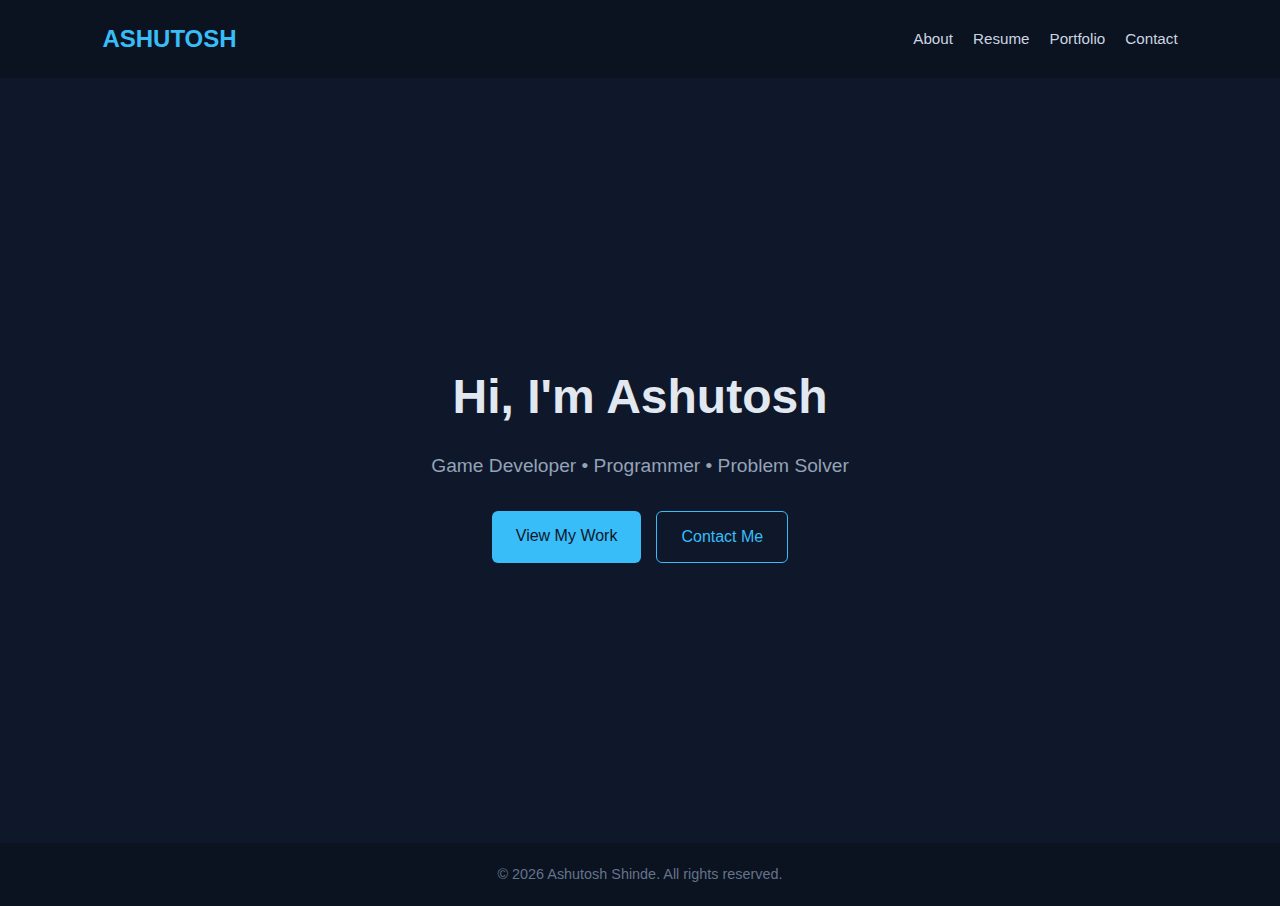
<file: index.html>
<!DOCTYPE html>
<html lang="en">
<head>
    <meta charset="UTF-8" />
    <meta name="viewport" content="width=device-width, initial-scale=1.0" />
    <title>Ashutosh Shinde</title>
    <link rel="stylesheet" href="style.css" />
</head>
<body>

    <header class="navbar">
        <div class="logo">ASHUTOSH</div>
        <nav>
            <a href="about.html" >About</a>
            <a href="resume.html">Resume</a>
            <a href="portfolio.html">Portfolio</a>
            <a href="contact.html">Contact</a>
        </nav>
    </header>

    <main class="hero">
        <div class="hero-content">
            <h1>Hi, I'm Ashutosh</h1>
            <p>Game Developer • Programmer • Problem Solver</p>
            <div class="hero-buttons">
                <a href="portfolio.html" class="btn primary">View My Work</a>
                <a href="contact.html" class="btn secondary">Contact Me</a>
            </div>
        </div>
    </main>

    <footer>
        <p>© 2026 Ashutosh Shinde. All rights reserved.</p>
    </footer>

</body>
</html>
</file>
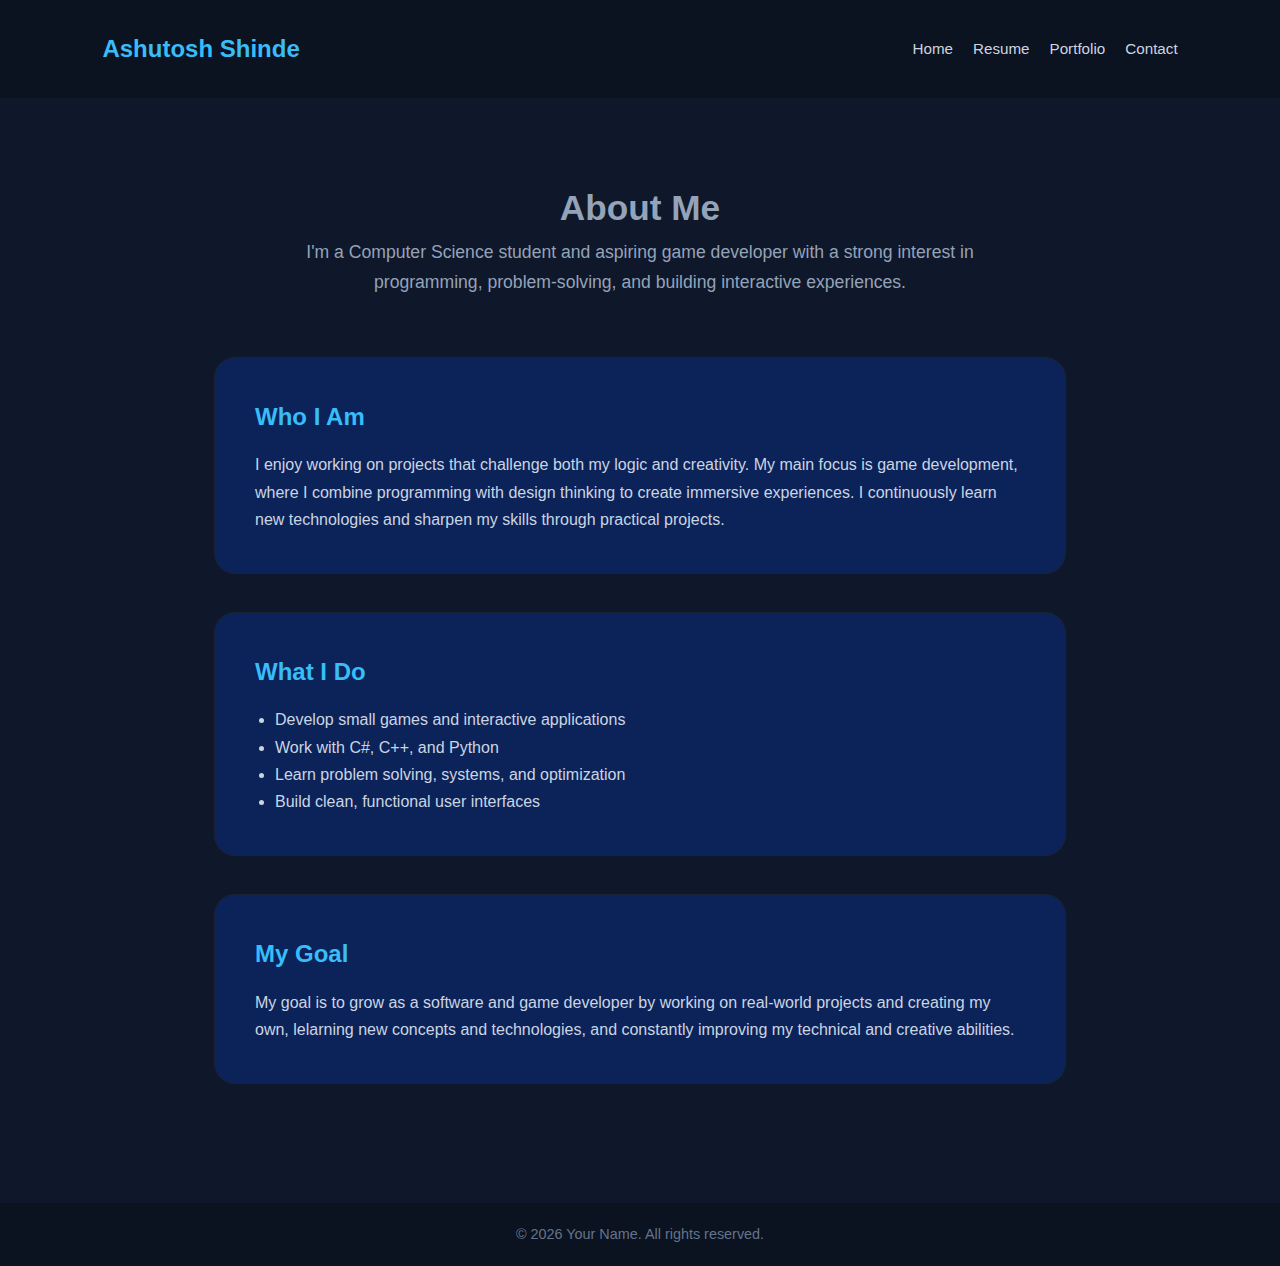
<file: about.html>
<!DOCTYPE html>
<html lang="en">
<head>
    <meta charset="UTF-8" />
    <meta name="viewport" content="width=device-width, initial-scale=1.0" />
    <title>About | Your Name</title>
    <link rel="stylesheet" href="about_style.css" />
</head>
<body>

    <header class="navbar">
        <div class="logo">Ashutosh Shinde   </div>
        <nav>
            <a href="index.html">Home</a>
            <a href="resume.html">Resume</a>
            <a href="portfolio.html">Portfolio</a>
            <a href="contact.html">Contact</a>
        </nav>
    </header>

    <main class="about-section">
        <div class="about-container">
            <div class="about-lead">
                <h1>About Me</h1>

            <p class="about-leadd">
                I'm a Computer Science student and aspiring game developer with a strong interest in programming, 
                problem-solving, and building interactive experiences.
            </p>
            </div>
            

            <div class="about-card">
                <h2>Who I Am</h2>
                <p>
                    I enjoy working on projects that challenge both my logic and creativity. My main focus is game 
                    development, where I combine programming with design thinking to create immersive experiences. I
                     continuously learn new technologies and sharpen my skills through practical projects.
                </p>
            </div>

            <div class="about-card">
                <h2>What I Do</h2>
                <ul>
                    <li>Develop small games and interactive applications</li>
                    <li>Work with C#, C++, and Python</li>
                    <li>Learn problem solving, systems, and optimization</li>
                    <li>Build clean, functional user interfaces</li>
                </ul>
            </div>

            <div class="about-card">
                <h2>My Goal</h2>
                <p>
                    My goal is to grow as a software and game developer by working on real-world projects and creating my own, 
                    lelarning new concepts and technologies, and constantly improving my technical and creative abilities. 

                </p>
            </div>
        </div>
    </main>

    <footer>
        <p>© 2026 Your Name. All rights reserved.</p>
    </footer>

</body>
</html>
</file>
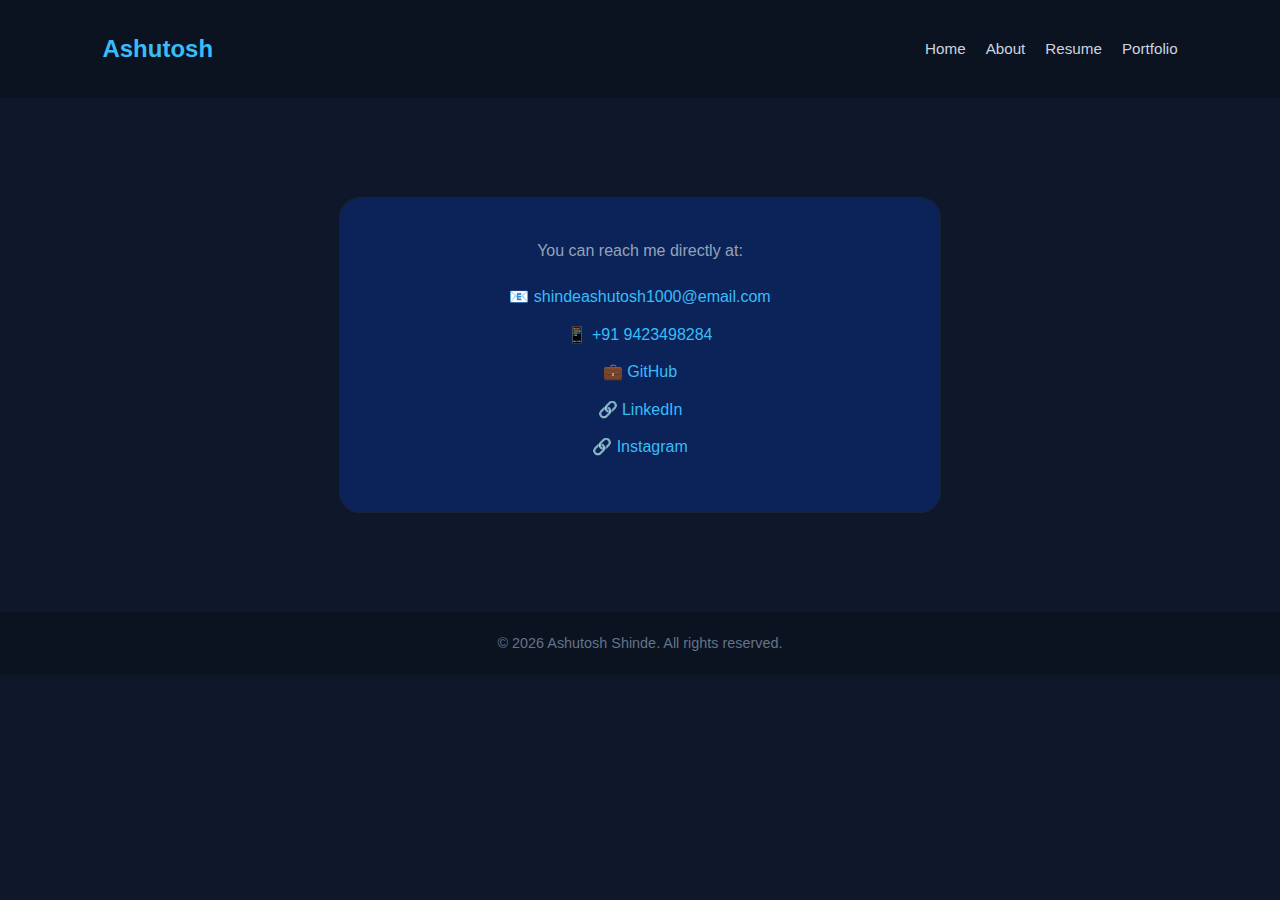
<file: contact.html>
<!DOCTYPE html>
<html lang="en">

<head>
    <meta charset="UTF-8" />
    <meta name="viewport" content="width=device-width, initial-scale=1.0" />
    <title>Ashutosh - Contact</title>
    <link rel="stylesheet" href="contact_style.css" />
</head>

<body>

    <header class="navbar">
        <div class="logo">Ashutosh</div>
        <nav>
            <a href="index.html">Home</a>
            <a href="about.html">About</a>
            <a href="resume.html">Resume</a>
            <a href="portfolio.html">Portfolio</a>
        </nav>
    </header>

    <main class="contact-section">
        <div class="contact-info">
            <p>You can reach me directly at:</p>

            <div class="contact-item">
                📧 <a href="mailto:shindeashutosh1000@email.com">shindeashutosh1000@email.com</a>
            </div>

            <div class="contact-item">
                📱 <a href="tel:+919423498284">+91 9423498284</a>
            </div>

            
            <div class="contact-item">
                💼 <a href="https://github.com/ShindeAsh" target="_blank" rel="noopener noreferrer">GitHub</a>
            </div>
            
            <div class="contact-item">
                🔗 <a href="https://linkedin.com/in/yourprofile" target="_blank" rel="noopener noreferrer">LinkedIn</a>
            </div>
            <div class="contact-item">
                🔗 <a href="https://www.instagram.com/ashutosh_sh1nde/" target="_blank" rel="noopener noreferrer">Instagram</a>
            </div>
        </div>

    </main>

    <footer>
        <p>© 2026 Ashutosh Shinde. All rights reserved.</p>
    </footer>

</body>


</html>
</file>
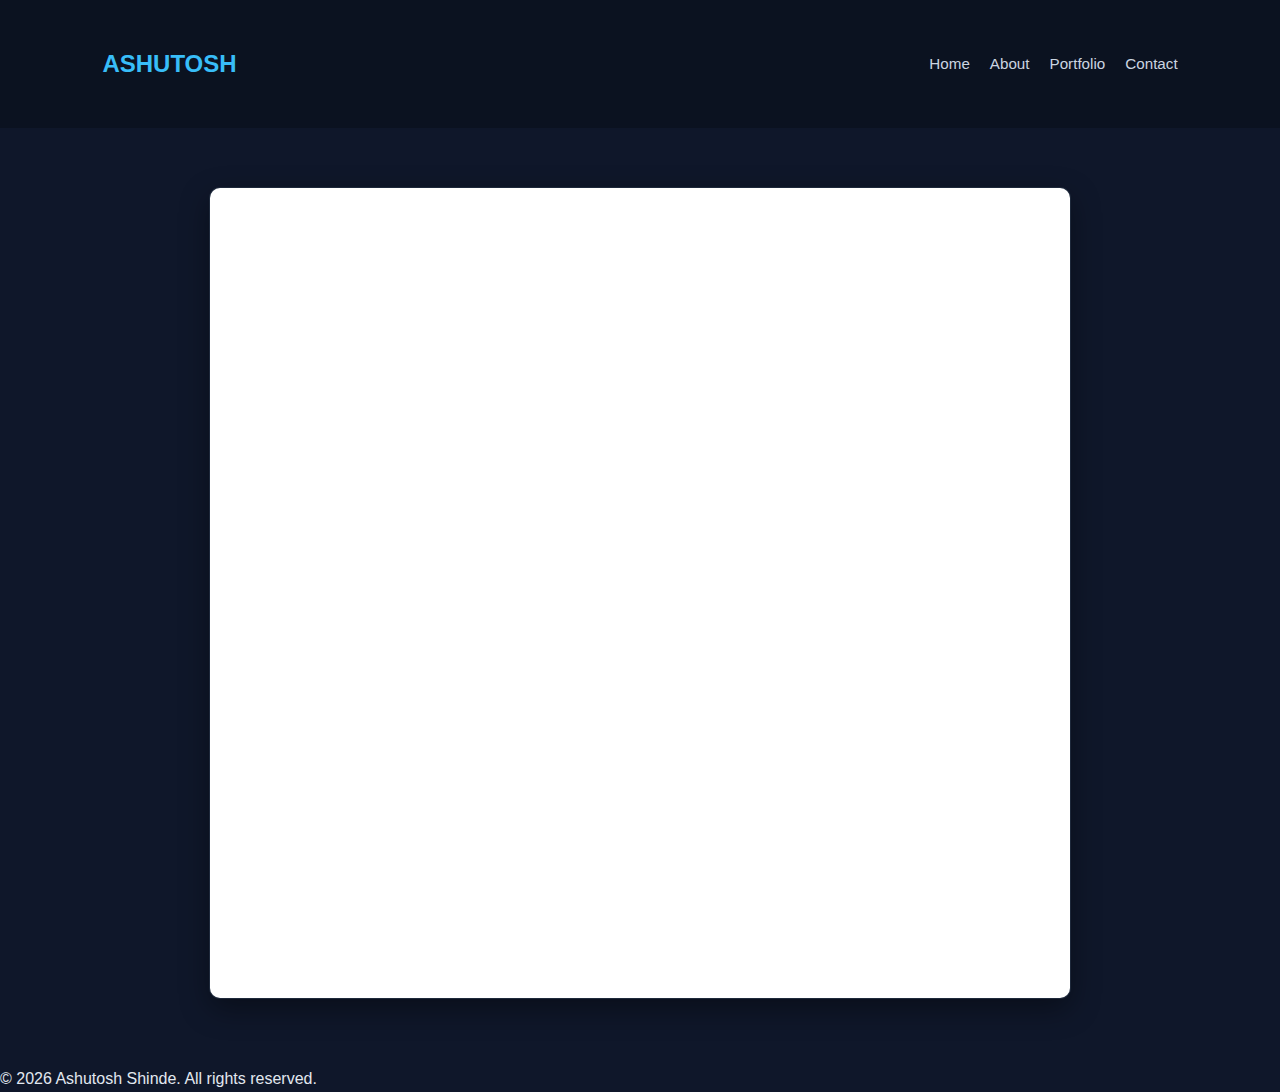
<file: resume.html>
<!DOCTYPE html>
<html lang="en">
<head>
    <meta charset="UTF-8" />
    <meta name="viewport" content="width=device-width, initial-scale=1.0" />
    <title>Ashutosh - Resume</title>
    <link rel="stylesheet" href="resume_style.css" />
</head>
<style>

</style>
<body>

    <header class="navbar">
        <div class="logo">ASHUTOSH</div>
        <nav>
            <a href="index.html" target="_blank">Home</a>
            <a href="about.html">About</a>
            <a href="portfolio.html">Portfolio</a>
            <a href="contact.html">Contact</a>
        </nav>
    </header>

    <main>
        <section class="resume-wrapper">
        <iframe src="Resume.pdf#toolbar=0&navpanes=0&scrollbar=0" class="resume-frame">
        </iframe>
    </section>
    </main>
    <footer>
        <p>© 2026 Ashutosh Shinde. All rights reserved.</p>
    </footer>

</body>
</html>
</file>
<file: contact_style.css>
* {
    margin: 0;
    padding: 0;
    box-sizing: border-box;
}

body {
    font-family: "Segoe UI", Tahoma, Geneva, Verdana, sans-serif;
    background-color: #0f172a;
    color: #e2e8f0;
    line-height: 1.6;
}

.navbar {
    display: flex;
    justify-content: space-between;
    align-items: center;
    padding: 30px 8%;
    background-color: #0b1220;
    flex-wrap: wrap;
}

.logo {
    font-size: 1.5rem;
    font-weight: bold;
    color: #38bdf8;
}

.navbar nav {
    display: flex;
    gap: 20px;
    flex-wrap: wrap;
    justify-content: center;
}

.navbar nav a {
    color: #cbd5e1;
    text-decoration: none;
    font-size: 0.95rem;
    transition: color 0.3s ease;
}

.navbar nav a:hover {
    color: #38bdf8;
}
.contact-info {
    background-color: #0c235a;
    padding: 40px;
    border-radius: 20px;
    box-shadow: 0 0 0 1px rgba(255,255,255,0.05);
    max-width: 600px;
    margin: 0 auto;
    text-align: center;

    margin-top: 100px; 
    margin-bottom: 100px; 
}

.contact-info p {
    color: #94a3b8;
    margin-bottom: 20px;
}

.contact-item {
    margin: 12px 0;
    font-size: 1rem;
}

.contact-item a {
    color: #38bdf8;
    text-decoration: none;
}

.contact-item a:hover {
    text-decoration: underline;
}
/* FOOTER */
footer {
    text-align: center;
    padding: 20px;
    background-color: #0b1220;
    color: #64748b;
    font-size: 0.9rem;
}
</file>
<file: style.css>
/* RESET */
* {
    margin: 0;
    padding: 0;
    box-sizing: border-box;
}

body {
    font-family: "Segoe UI", Tahoma, Geneva, Verdana, sans-serif;
    background-color: #0f172a;
    color: #e2e8f0;
    line-height: 1.6;
}

/* NAVBAR */
.navbar {
    display: flex;
    justify-content: space-between;
    align-items: center;
    padding: 20px 8%;
    background-color: #0b1220;
    flex-wrap: wrap;
}

.logo {
    font-size: 1.5rem;
    font-weight: bold;
    color: #38bdf8;
}

.navbar nav {
    display: flex;
    gap: 20px;
    flex-wrap: wrap;
    justify-content: center;
}

.navbar nav a {
    color: #cbd5e1;
    text-decoration: none;
    font-size: 0.95rem;
    transition: color 0.3s ease;
}

.navbar nav a:hover {
    color: #38bdf8;
}

/* HERO SECTION */
.hero {
    min-height: 85vh;
    display: flex;
    align-items: center;
    justify-content: center;
    text-align: center;
    padding: 40px 20px;
}

.hero-content {
    max-width: 800px;
}

.hero-content h1 {
    font-size: clamp(2rem, 5vw, 3rem);
    margin-bottom: 15px;
}

.hero-content p {
    font-size: clamp(1rem, 2.5vw, 1.2rem);
    color: #94a3b8;
    margin-bottom: 30px;
}

/* BUTTONS */
.hero-buttons {
    display: flex;
    justify-content: center;
    gap: 15px;
    flex-wrap: wrap;
}

.btn {
    padding: 12px 24px;
    border-radius: 6px;
    text-decoration: none;
    font-weight: 500;
    transition: all 0.3s ease;
    white-space: nowrap;
}

.primary {
    background-color: #38bdf8;
    color: #0f172a;
}

.primary:hover {
    background-color: #0ea5e9;
}

.secondary {
    border: 1px solid #38bdf8;
    color: #38bdf8;
}

.secondary:hover {
    background-color: #38bdf8;
    color: #0f172a;
}





/* FOOTER */
footer {
    text-align: center;
    padding: 20px;
    background-color: #0b1220;
    color: #64748b;
    font-size: 0.9rem;
}

/* MOBILE NAV STACK */
@media (max-width: 600px) {
    .navbar {
        flex-direction: column;
        gap: 10px;
    }

    .navbar nav {
        justify-content: center;
    }
}
</file>
<file: about_style.css>
/* RESET */
* {
    margin: 0;
    padding: 0;
    box-sizing: border-box;
}

body {
    font-family: "Segoe UI", Tahoma, Geneva, Verdana, sans-serif;
    background-color: #0f172a;
    color: #e2e8f0;
    line-height: 1.6;
}

/* NAVBAR */
.navbar {
    display: flex;
    justify-content: space-between;
    align-items: center;
    padding: 30px 8%;
    background-color: #0b1220;
    flex-wrap: wrap;
}

.logo {
    font-size: 1.5rem;
    font-weight: bold;
    color: #38bdf8;
}

.navbar nav {
    display: flex;
    gap: 20px;
    flex-wrap: wrap;
    justify-content: center;
}

.navbar nav a {
    color: #cbd5e1;
    text-decoration: none;
    font-size: 0.95rem;
    transition: color 0.3s ease;
}

.navbar nav a:hover {
    color: #38bdf8;
}

/* HERO SECTION (Landing Page) */
.hero {
    min-height: 85vh;
    display: flex;
    align-items: center;
    justify-content: center;
    text-align: center;
    padding: 40px 20px;
}

.hero-content {
    max-width: 800px;
}

.hero-content h1 {
    font-size: clamp(2rem, 5vw, 3rem);
    margin-bottom: 15px;
}

.hero-content p {
    font-size: clamp(1rem, 2.5vw, 1.2rem);
    color: #94a3b8;
    margin-bottom: 30px;
}

/* BUTTONS */
.hero-buttons {
    display: flex;
    justify-content: center;
    gap: 15px;
    flex-wrap: wrap;
}

.btn {
    padding: 12px 24px;
    border-radius: 6px;
    text-decoration: none;
    font-weight: 500;
    transition: all 0.3s ease;
    white-space: nowrap;
}

.primary {
    background-color: #38bdf8;
    color: #0f172a;
}

.primary:hover {
    background-color: #0ea5e9;
}

.secondary {
    border: 1px solid #38bdf8;
    color: #38bdf8;
}

.secondary:hover {
    background-color: #38bdf8;
    color: #0f172a;
}

/* ABOUT PAGE */
.about-section {
    padding: 80px 20px;
}

.about-lead {
    text-align: center;
    max-width: 750px;
    margin: 0 auto 60px auto;
    color: #94a3b8;
    font-size: 1.1rem;
    line-height: 1.7;
}

.about-card {
    max-width: 850px;
    margin: 40px auto;
    background-color: #0c235a;
    border-radius: 20px;
    padding: 40px;
    box-shadow: 0 0 0 1px rgba(255,255,255,0.05);
    transition: transform 0.2s ease, box-shadow 0.2s ease;
}

.about-card:hover {
    transform: translateY(-4px);
    box-shadow: 0 8px 25px rgba(0,0,0,0.4);
}

.about-card h2 {
    color: #38bdf8;
    margin-bottom: 15px;
}

.about-card p,
.about-card li {
    line-height: 1.7;
    color: #cbd5e1;
}

.about-card ul {
    padding-left: 20px;
}

/* FOOTER */
footer {
    text-align: center;
    padding: 20px;
    background-color: #0b1220;
    color: #64748b;
    font-size: 0.9rem;
}

/* TABLET */
@media (max-width: 900px) {
    .navbar {
        padding: 25px 5%;
    }

    .about-card {
        padding: 30px;
    }
}

/* MOBILE */
@media (max-width: 600px) {
    .navbar {
        flex-direction: column;
        gap: 10px;
        padding: 20px;
        text-align: center;
    }

    .hero {
        padding: 60px 15px;
    }

    .about-lead {
        font-size: 1rem;
        margin-bottom: 40px;
    }

    .about-card {
        padding: 20px;
        border-radius: 16px;
    }
}
</file>
<file: resume_style.css>
/* RESET */
* {
    margin: 0;
    padding: 0;
    box-sizing: border-box;
}

body {
    font-family: "Segoe UI", Tahoma, Geneva, Verdana, sans-serif;
    background-color: #0f172a;
    color: #e2e8f0;
    line-height: 1.6;
}

/* NAVBAR */
.navbar {
    display: flex;
    justify-content: space-between;
    align-items: center;
    padding: 45px 8%;
    background-color: #0b1220;
    flex-wrap: wrap;
}

.logo {
    font-size: 1.5rem;
    font-weight: bold;
    color: #38bdf8;
}

.navbar nav {
    display: flex;
    gap: 20px;
    flex-wrap: wrap;
    justify-content: center;
}

.navbar nav a {
    color: #cbd5e1;
    text-decoration: none;
    font-size: 0.95rem;
    transition: color 0.3s ease;
}

.navbar nav a:hover {
    color: #38bdf8;
}

.resume-wrapper {
        max-width: 900px;
        margin: 60px auto;
        padding: 0 20px;
    }

    .resume-frame {
        width: 100%;
        height: 90vh;
        border: none;
        border-radius: 10px;
        box-shadow: 0 0 0 1px #1e293b, 0 10px 30px rgba(0, 0, 0, 0.4);
        background: white;
    }
/* MOBILE NAV STACK */
@media (max-width: 600px) {
    .navbar {
        flex-direction: column;
        gap: 10px;
    }

    .navbar nav {
        justify-content: center;
    }
}
</file>
